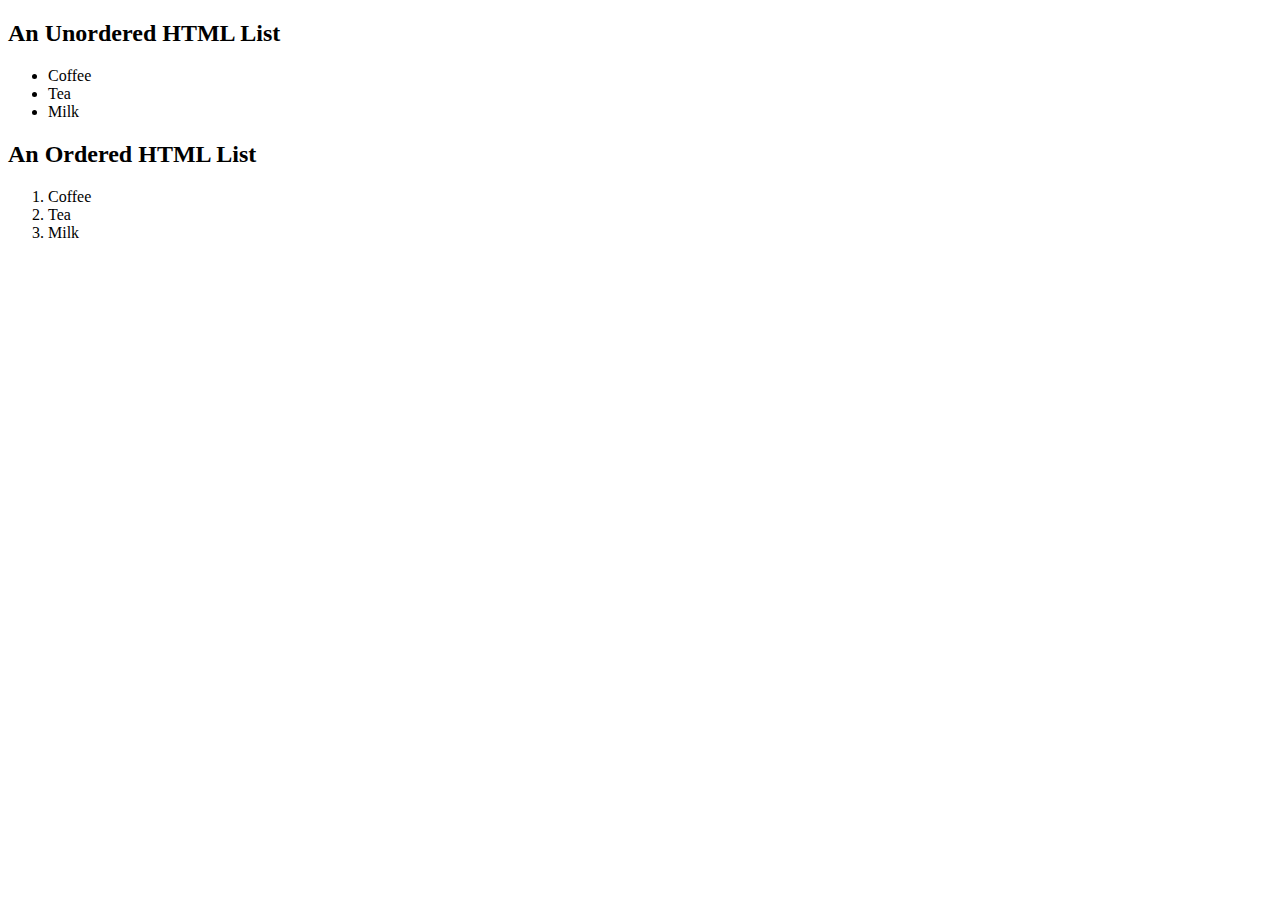
<file: Ashu.html>
<!DOCTYPE html>
<html>
<body>

<h2>An Unordered HTML List</h2>

<ul>
  <li>Coffee</li>
  <li>Tea</li>
  <li>Milk</li>
</ul>  

<h2>An Ordered HTML List</h2>

<ol>
  <li>Coffee</li>
  <li>Tea</li>
  <li>Milk</li>
</ol> 

</body>
</html>
</file>
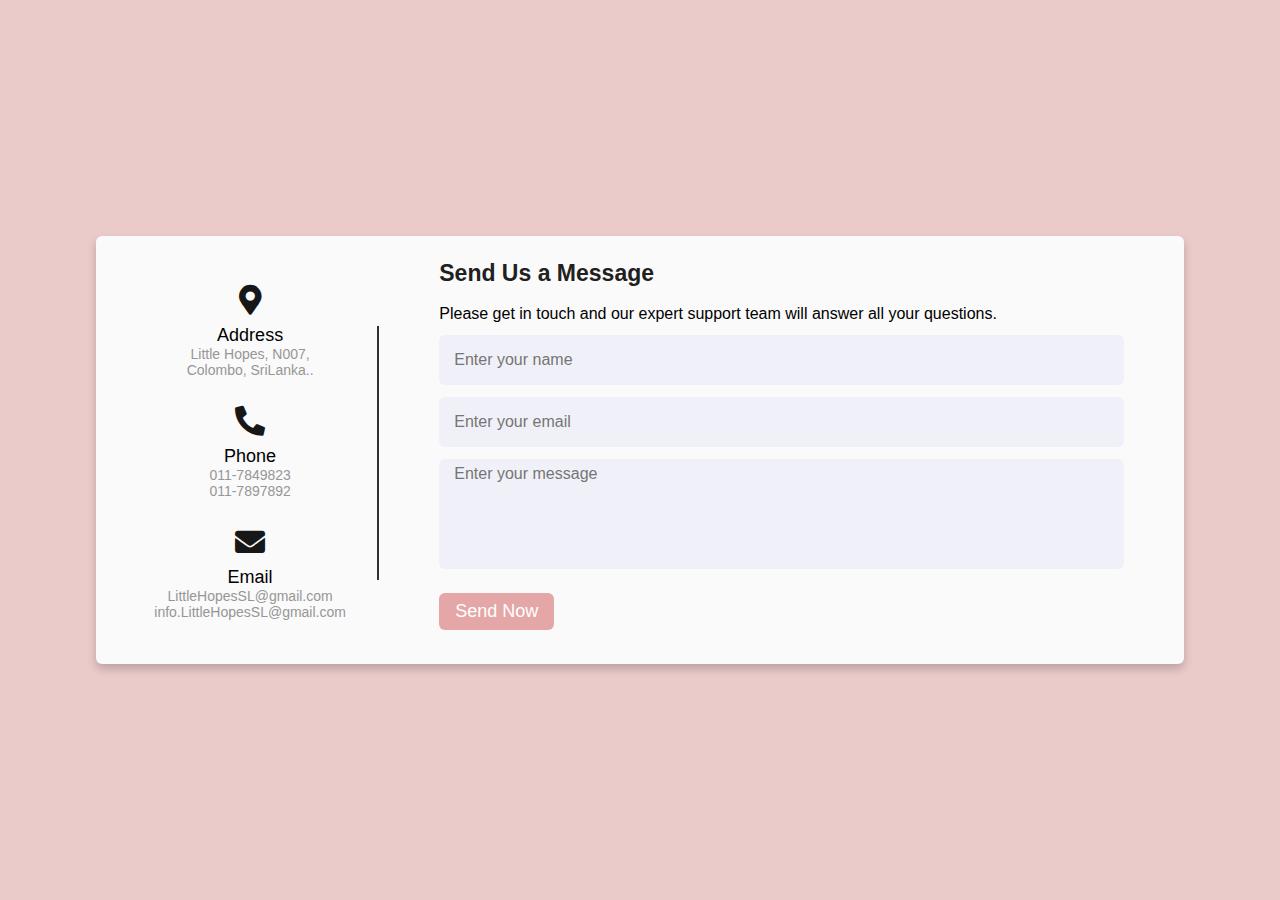
<file: contact us.html>
<!DOCTYPE html>

<html lang="en" dir="ltr">
  <head>
    <meta charset="UTF-8">
    <title> Little Hopes-Contact Us Form  </title>
    <link rel="stylesheet" href="style.css">
    <!-- Fontawesome CDN Link -->
    <link rel="stylesheet" href="https://cdnjs.cloudflare.com/ajax/libs/font-awesome/5.15.2/css/all.min.css"/>
     <meta name="viewport" content="width=device-width, initial-scale=1.0">
     <link rel="php.validate.executablePath": "c:/php/php.Unitled-1"> 
   </head>
<body>
  <div class="container">
    <div class="content">
      <div class="left-side">
        <div class="address details">
          <i class="fas fa-map-marker-alt"></i>
          <div class="topic">Address</div>
          <div class="text-one">Little Hopes, N007,</div>
          <div class="text-two">Colombo, SriLanka..</div>
        </div>
        <div class="phone details">
          <i class="fas fa-phone-alt"></i>
          <div class="topic">Phone</div>
          <div class="text-one">011-7849823</div>
          <div class="text-two">011-7897892</div>
        </div>
        <div class="email details">
          <i class="fas fa-envelope"></i>
          <div class="topic">Email</div>
          <div class="text-one">LittleHopesSL@gmail.com</div>
          <div class="text-two">info.LittleHopesSL@gmail.com</div>
        </div>
      </div>
      <div class="right-side">
        <div class="topic-text">Send Us a Message</div> <br>
        <p>Please get in touch and our expert support team will answer all your questions.</p>
      <form action="#">
        <div class="input-box">
          <input type="text" placeholder="Enter your name">
        </div>
        <div class="input-box">
          <input type="text" placeholder="Enter your email">
        </div>
        <div class="input-box message-box">
          <textarea placeholder="Enter your message"></textarea>
        </div>
        <div class="button">
          <input type="button" value="Send Now" >
        </div>
      </form>
    </div>
    </div>
  </div>
 
   
</body>










<script>
    /*for the nav bar minimize function*/
const menubtn=document.querySelector('.menu1')
const links=document.querySelector('.links')
   
   menubtn.addEventListener('click',()=>{
   links.classList.toggle('menu')
   })

   /*end of nav fnction*/
</script>      
</body>
</html>
</file>
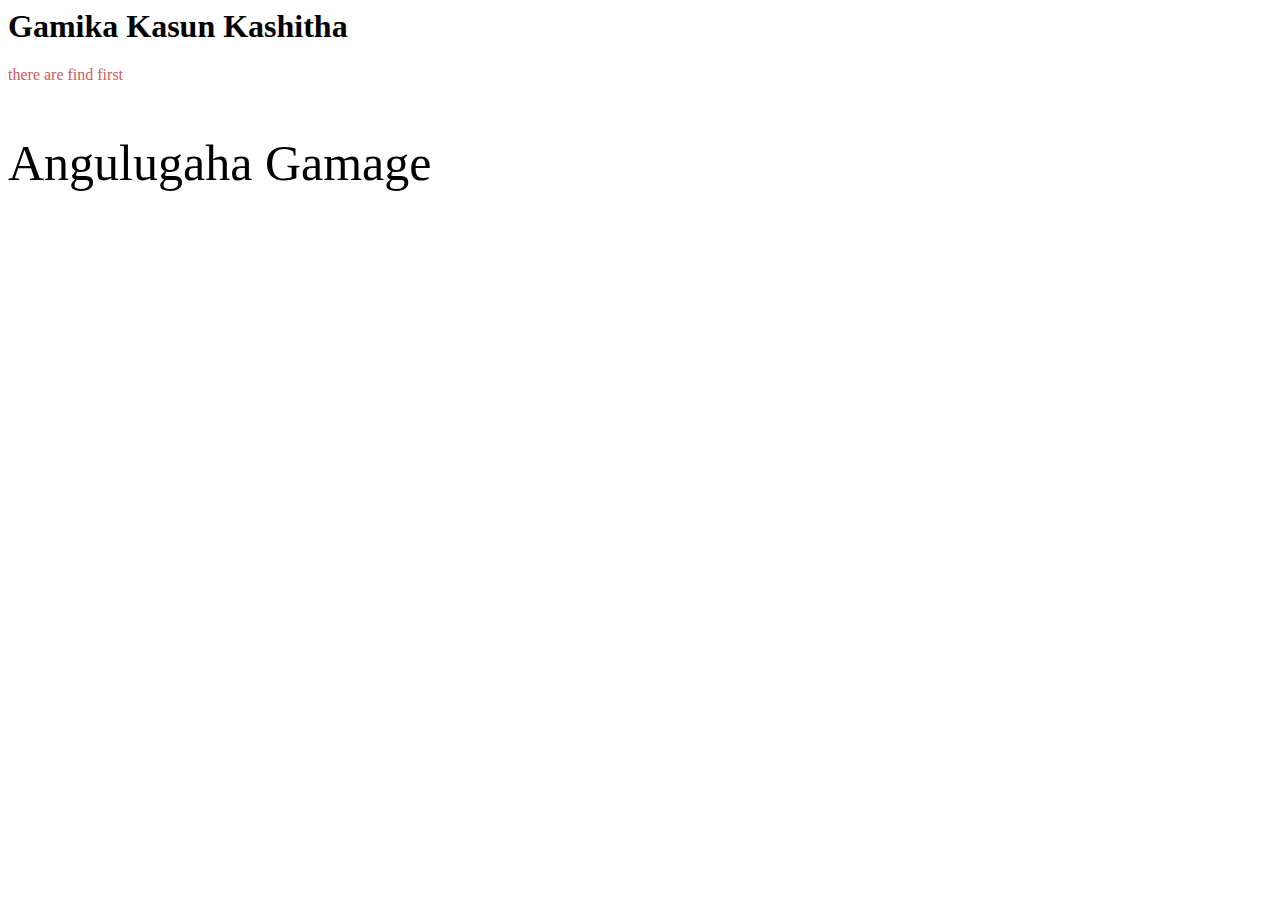
<file: gk.html>
<html>
    <head>
        <title>css</title>
        <style>
        .gamika{color:indianred}
        .red{font-size: 50;}
        </style>
    </head>
    <body>
        <h1>Gamika Kasun Kashitha</h1>
        <p class="gamika">there are find first</p>
        <p class="red">Angulugaha Gamage</p>
    </body>
</html>
</file>
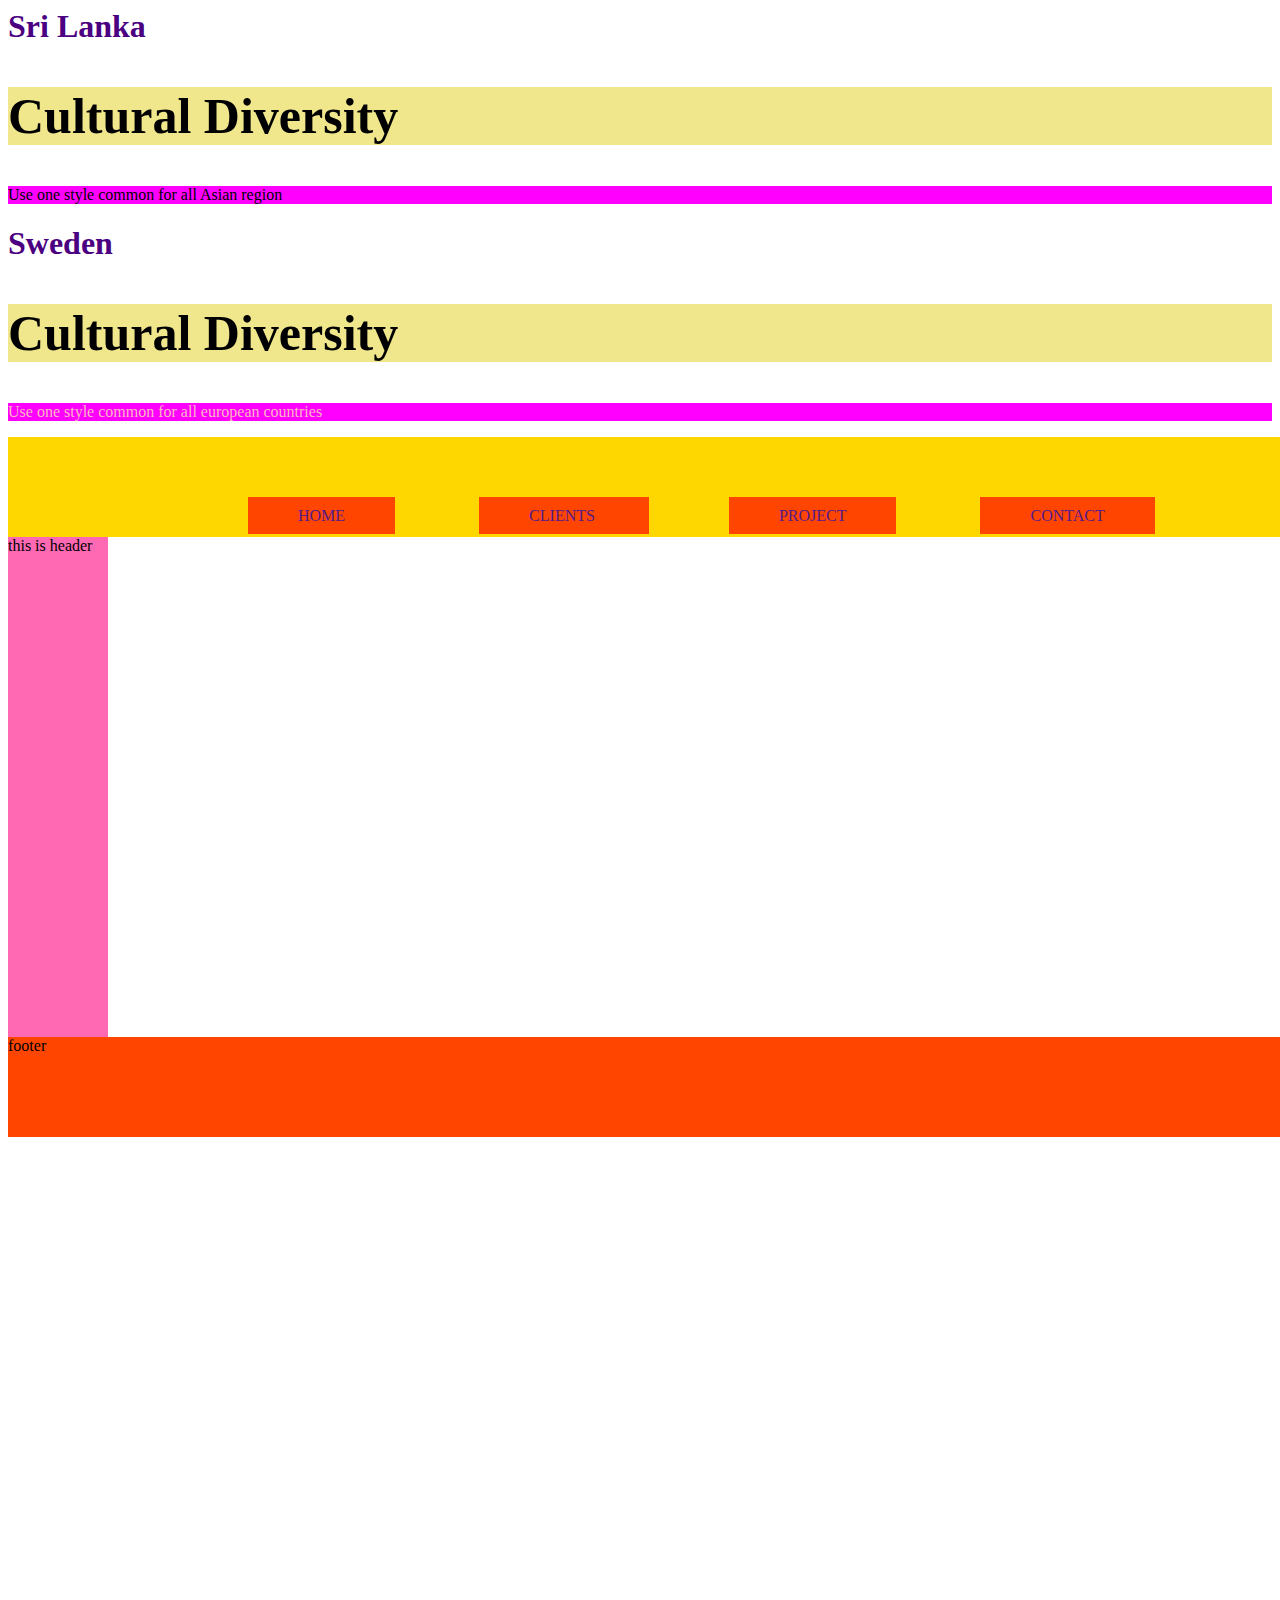
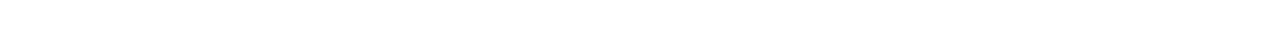
<file: html2.html>
<html>
    <head>
        <style>
            h1{color: indigo;}
            h2{font-family: 'Times New Roman', Times, serif;
               background-color: khaki;
               font-size: 50;}
            p{background-color: magenta;}
            .size{color: lightpink;}
            #container{width: 1800px;
                       height: 1200px;}
            #header{width: 1800px;
                  height: 100px;
                  background-color: gold;}
            #left{width:100px;
                  height:500px;
                  background-color:hotpink;}
            #right{width:100px;
                   height: 500px;
                   background-color: rgb(40, 117, 113);
                float: right;}
            #footer{width:1800px;
                    height:100px ;
                    background-color: orangered;}
            ul{padding-top: 70px;
               padding-left: 200;}
            ul li{display: inline;
                  background-color: orangered;
                  padding:10px 50px 10px 50px;
                  margin-right: 40px;
                  margin-left: 40px;
             }
            a{text-decoration: none;}
            a:hover{text-decoration: underline;
                    background-color:wheat;}
        </style>
    </head>
    <body>
        <h1>Sri Lanka</h1>
        <h2>Cultural Diversity</h2>
        <p>Use one style common for all Asian region</p>
        <h1>Sweden</h1>
        <h2>Cultural Diversity</h2>
        <p class="size">Use one style common for all european countries</p>
        <div id="container">
            <div id="header"><ul>
                <li><a href=""> HOME</a></li>
                <li><a href="">CLIENTS</a> </li>
                <li><a href=""> PROJECT</a></li>
                <li><a href=""> CONTACT</a></li>
            </ul></div>
            <div id="left">this is header</div>
            <div id="right">this is right</div>
            <div id="footer">footer</div>
        </div>
    </body>
</html>
</file>
<file: style.css>
/* Google Font CDN Link */

*{
  margin: 0;
  padding: 0;
  box-sizing: border-box;
  font-family: "Poppins" , sans-serif;
}
body{
  min-height: 100vh;
  width: 100%;
  
  display: flex;
  align-items: center;
  justify-content: center;
  background: #ebcaca;
 
}
.container{
  width: 85%;
  background: rgb(250, 250, 250);
  border-radius: 6px;
  padding: 20px 60px 30px 40px;
  box-shadow: 0 5px 10px rgba(0, 0, 0, 0.2);
}
.container .content{
  display: flex;
  align-items: center;
  justify-content: space-between;
}
.container .content .left-side{
  width: 25%;
  height: 100%;
  display: flex;
  flex-direction: column;
  align-items: center;
  justify-content: center;
  margin-top: 15px;
  position: relative;
}
.content .left-side::before{
  content: '';
  position: absolute;
  height: 70%;
  width: 2px;
  right: -15px;
  top: 50%;
  transform: translateY(-50%);
  background: #332f2f;
}
.content .left-side .details{
  margin: 14px;
  text-align: center;
}

.content .left-side .details i{
  font-size: 30px;
  color: #181717;
  margin-bottom: 10px;
}
.content .left-side .details .topic{
  font-size: 18px;
  font-weight: 500;
}
.content .left-side .details .text-one,
.content .left-side .details .text-two{
  font-size: 14px;
  color: #969696;
}


.container .content .right-side{
  width: 75%;
  margin-left: 75px;
}
.content .right-side .topic-text{
  font-size: 23px;
  font-weight: 600;
  color: #202020;
}
.right-side .input-box{
  height: 50px;
  width: 100%;
  margin: 12px 0;
}
.right-side .input-box input,
.right-side .input-box textarea{
  height: 100%;
  width: 100%;
  border: none;
  outline: none;
  font-size: 16px;
  background: #F0F1F8;
  border-radius: 6px;
  padding: 0 15px;
  resize: none;
}
.right-side .message-box{
  min-height: 110px;
}
.right-side .input-box textarea{
  padding-top: 6px;
}
.right-side .button{
  display: inline-block;
  margin-top: 12px;
}
.right-side .button input[type="button"]{
  color: #fff;
  font-size: 18px;
  outline: none;
  border: none;
  padding: 8px 16px;
  border-radius: 6px;
  background: #e4a6a6;
  cursor: pointer;
  transition: all 0.3s ease;
}
.button input[type="button"]:hover{
  background: #e45d5d;
}

@media (max-width: 950px) {
  .container{
    width: 90%;
    padding: 30px 40px 40px 35px ;
  }
  .container .content .right-side{
   width: 75%;
   margin-left: 55px;
}
}
@media (max-width: 820px) {
  .container{
    margin: 40px 0;
    height: 100%;
  }
  .container .content{
    flex-direction: column-reverse;
  }
 .container .content .left-side{
   width: 100%;
   flex-direction: row;
   margin-top: 40px;
   justify-content: center;
   flex-wrap: wrap;
 }
 .container .content .left-side::before{
   display: none;
 }
 .container .content .right-side{
   width: 100%;
   margin-left: 0;
 }
}


































































































































/* /// */
</file>
